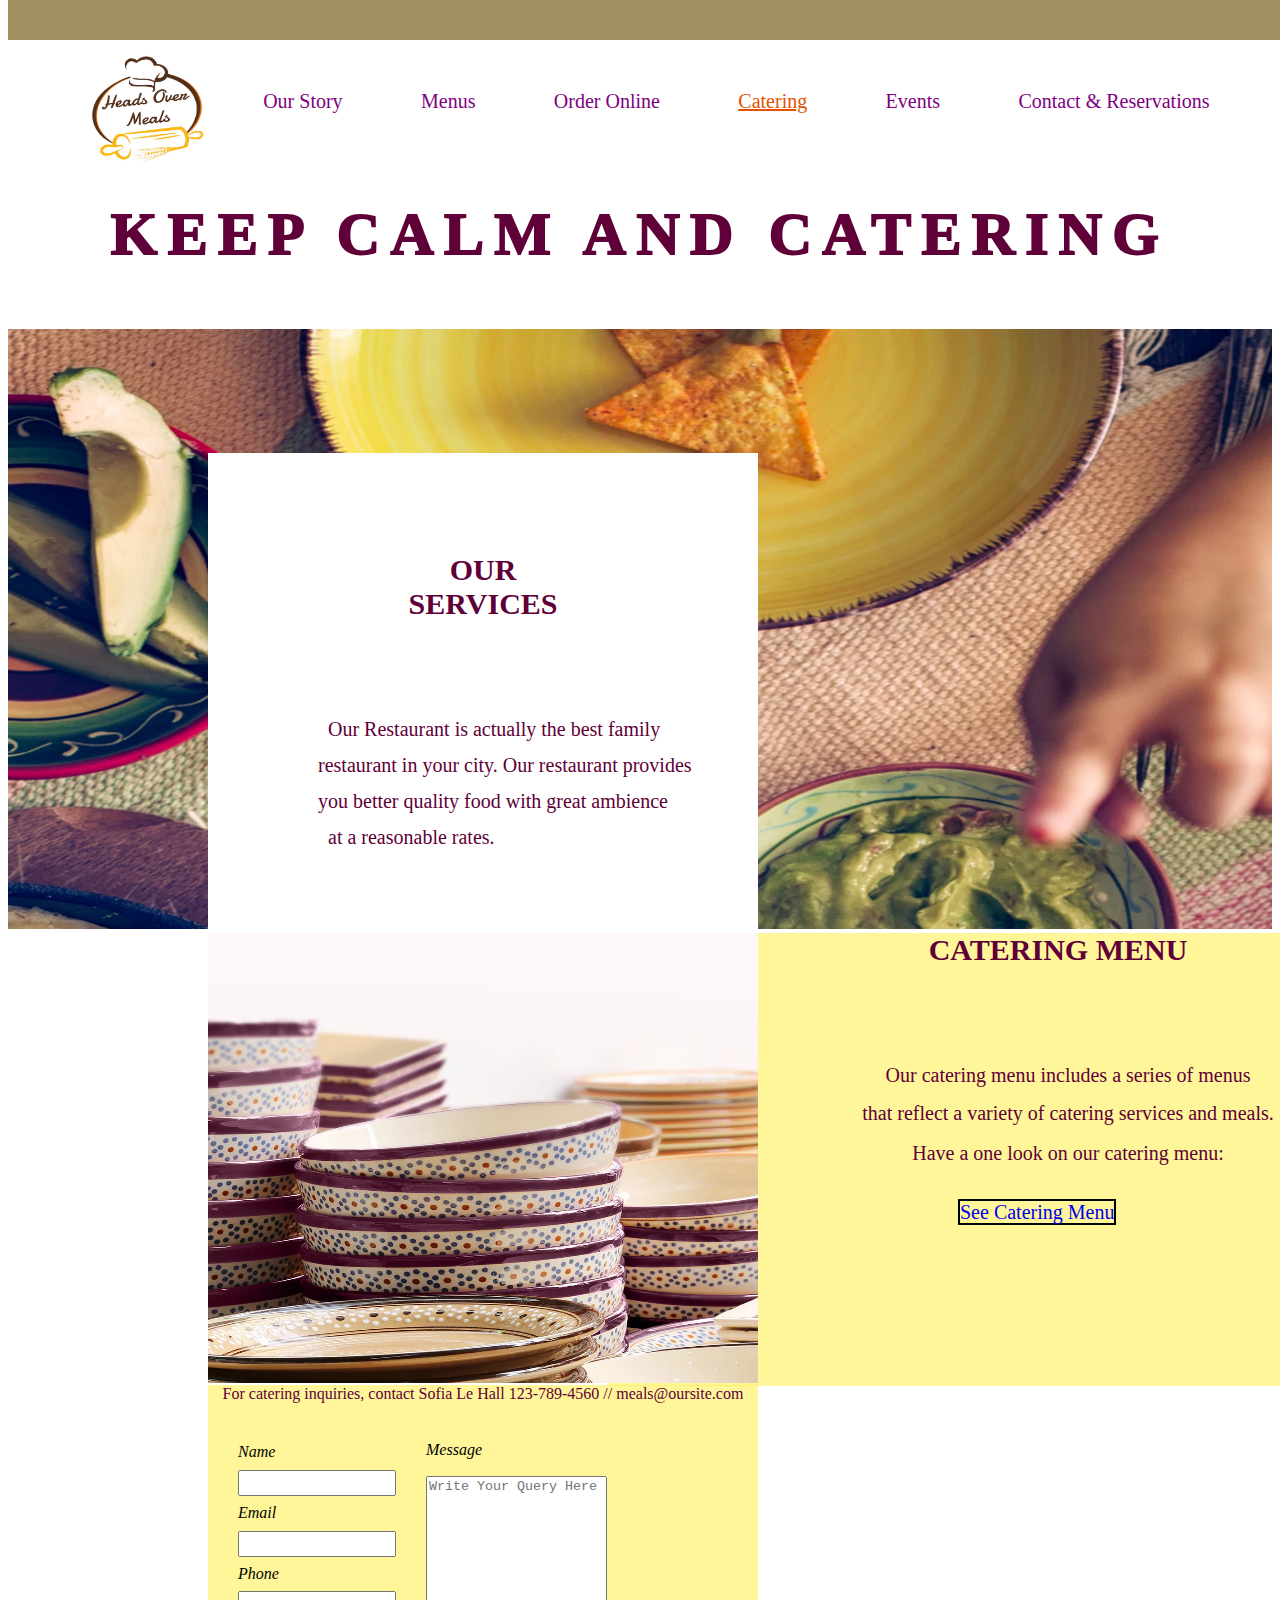
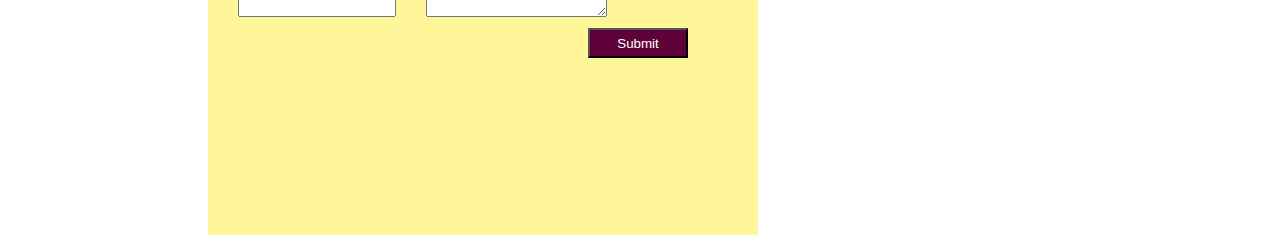
<file: catering.html>
<!DOCTYPE html>
<html>
<head>
<meta name="viewport" content="width=device-width, initial-scale=1.0">
<meta name="viewport" content="initial-scale=1, maximum-scale=1">
	<title> HEADS OVER MEALS</title>
	<link rel="stylesheet" href="catering.css">
	<link rel="stylesheet" href="header.css">
</head>
<body>
<div id="a">
   <div class="header"></div>
   <div class="main">
		<span>
		<a href="./index.html"> <img src="logo.jpeg" id="logo"></span> </a>
		<a href="./story.html" class="anchor">Our Story</a>
		<a href="./menu.html" class="anchor">Menus</a>
		<a href="./order.html"  class="anchor">Order Online</a>
		<a href="./catering.html" class="anchor" id="one">Catering</a>
		<a href="./events.html" class="anchor">Events</a>
		<a href="./contact.html" class="anchor">Contact & Reservations</a>
   </div>
</div>

    <div class="div1">
    	<p> Keep Calm and Catering</p>
    </div>


    <div class="a">
    	<img id="img" src="./catering1.webp">
    	<div class="services">
    		<h3 id="content"> Our <br>Services </h3>
    		<p id="data"> Our Restaurant is actually the best family <p class="p">restaurant in your city. Our restaurant provides</p><p class="p"> you better quality food with great ambience </p><p id="lastline">at a reasonable rates.<p>
    	</div>
    </div>


    <div>
    	<img id="img1" src="catering2.webp">
    </div>
    	<div class="menu">
    		<h3 id="h3"> Catering Menu</h3>
    		<p id="p2"> Our catering menu includes a series of menus </p><p class="that">that reflect a variety of catering services and meals.</p><p class="that">Have a one look on our catering menu: </p><br>
    			<span class="cm" > <a href="menu.html">See Catering Menu </a> </span>

    	</div>
 
    <div class="contact">
    	<div id="abc">
    		<p> For catering inquiries, contact Sofia Le Hall 123-789-4560 // meals@oursite.com</p></div>
    	<br>
    	<form id="form">
    		<div class="contactdiv">
    		<div>
    		<label for="name"> Name</label><br>
    		<input type="text" name="Name" required><br>
    		<label for="email"> Email </label><br>
    		<input type="email" name="email" required><br>
    		<label for="phone"> Phone</label><br>
    		<input type="number" name="phone" required><br>
    	    </div>
    	    <div id="message">
    	       <p> Message</p>
    	       <textarea cols="20" rows="9" required placeholder="Write Your Query Here"></textarea>
            </div>
            </div>
            <div>
               <button id="submit" type="Submit" onclick="alert('You are about to submit your query.')"> Submit </button>
            </div>
    	</form>
    </div>   
</body>
</html>
</file>
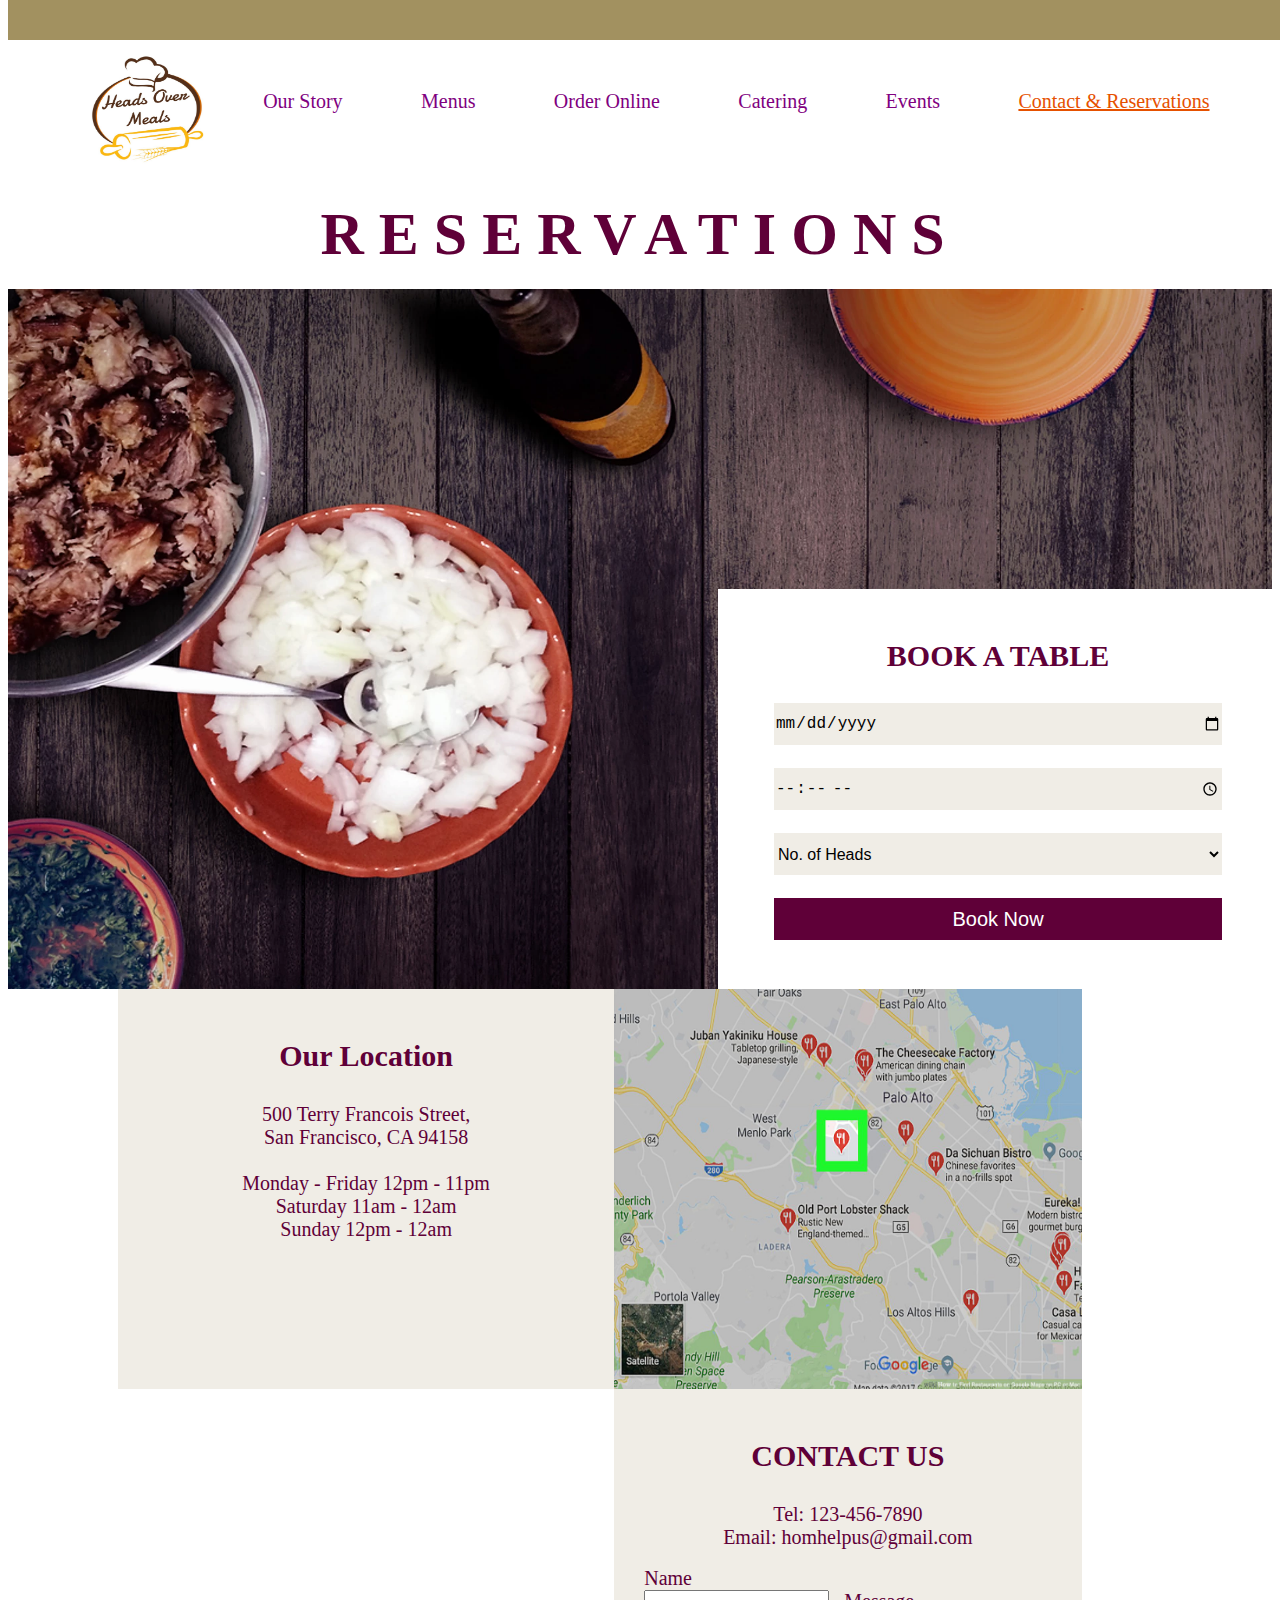
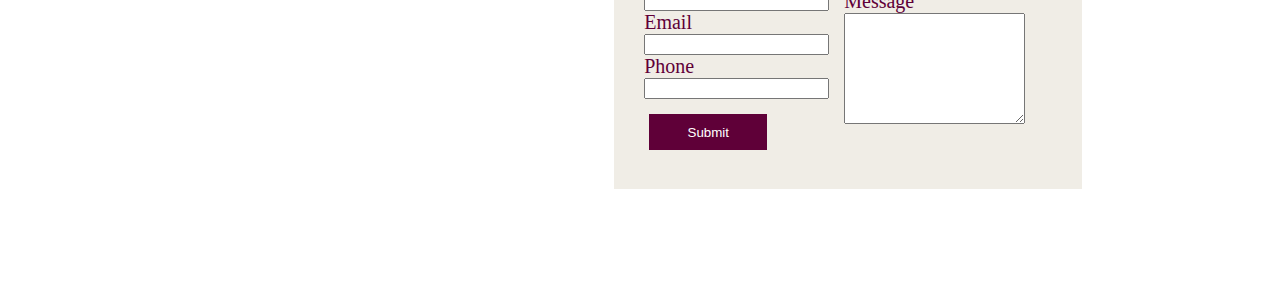
<file: contact.html>
<html>
<head>
<meta name="viewport" content="width=device-width, initial-scale=1.0">
<title>HEADS OVER MEALS</title>
<link rel="stylesheet" href="./header.css">
<link rel="stylesheet" href="./contact.css">
</head>
<body>
<div id="a">
   <div class="header"></div>
   <div class="main">
		<span>
		<a href="index.html"> <img src="logo.jpeg" id="logo"></span> </a>
		<a href="story.html" class="anchor">Our Story</a>
		<a href="menu.html" class="anchor">Menus</a>
		<a href="order.html"  class="anchor">Order Online</a>
		<a href="catering.html" class="anchor" >Catering</a>
		<a href="events.html" class="anchor">Events</a>
		<a href="contact.html" class="anchor" id="one">Contact & Reservations</a>
   </div>
</div>

<div class="b">  
   <div id="heading">RESERVATIONS</div> 
   <img src="contactus1.webp" id="pic">
   <div class="story" ><h3>BOOK A TABLE</h3>
       <div class="text3" align="center"><form>
             <input class="drop" type="date" required><br>
       <br>
       <input class="drop" type="time" required;><br>
       <br>
       <select class="drop" required>
       <option>No. of Heads</option>
       <option>1 Head</option>
       <option>2 Heads</option>
       <option>3 Heads</option>
       <option>4 Heads</option>
       <option>5 Heads</option>
       <option>6 Heads</option>
       <option>8 Heads</option>
       <option>9 Heads</option>
       <option>10 Heads</option>
       <option>11 Heads</option>
       <option>12 Heads</option>
       <option>13 Heads</option>
       <option>14 Heads</option>
       <option>15 Heads</option>
       </select>
       <br>
       <br><div>
       <button class="drop1"type="submit" onclick="alert('You are about to book your table');" style="font-size:1em;">Book Now</button>
       </div>
         </form>
       </div>
   <div></div>
   </div>
<div class="margin">   
   <div class="content">
    <div class="text" align="center" ><h3>Our Location</h3>
    <div class="text3">
    <div>500 Terry Francois Street,</div>
        <div>San Francisco, CA 94158</div><br>
        <div>Monday - Friday 12pm - 11pm</div>
        <div>Saturday 11am - 12am</div>
        <div>Sunday 12pm - 12am</div>
    </div>
     </div>
    <div class="img"><img src="./map mp3.jpg" style="width:76.5%; height:400px" ></div>
   </div>
   <div class="content">
        <div class="text2" ></div>   
		
    
        <div class="text"  style = "width:40.5%;"> <h3>CONTACT US</h3>
    <div class="text3" align="center">Tel: 123-456-7890</div>
    <div class="text3" align="center">Email: homhelpus@gmail.com</div><br>
    <div >
    <form class="text3" id="contact" >
    <lable for="name">Name</lable><br>
    <input class="color"type="text"  name="name" required ><br>    
    <lable for="mail">Email</lable><br>
    <input type="email" name="mail" required><br>    
    <lable for="number">Phone</lable><br>
    <input type="phone number" name="number"required><br>
    <button id="button" type="submit" onclick="alert('You are about to submit your query')">Submit</button>
    <div id="complaint" >
    Message
    <textarea cols="20" rows="7.5" required placeholder="Write Your Query"> </textarea></div>
    
    
    </form>
    
    </div></div>
        
    
   </div>   
</div>
</div>
</body>
</html>
</file>
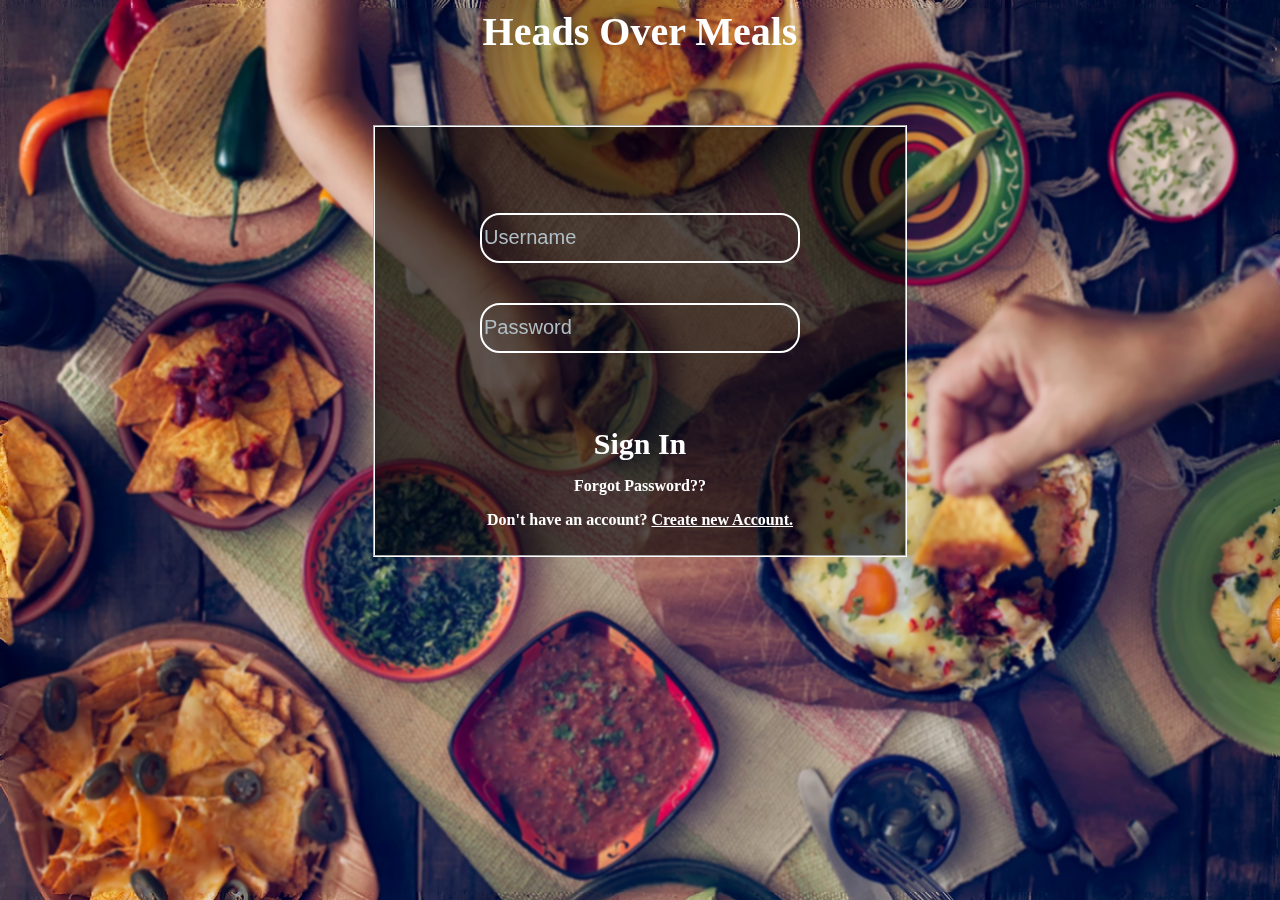
<file: library.html>
<html>
<head>
<meta name="viewport" content="width=device-width, initial-scale=1.0">
<title>Library</title>
<link rel="shortcut-icon" href="C:\Users\hp\Desktop\apple-icon.png" type="image/x-icon">
<style>
body{background-image:url("image.webp");
     background-repeat:no-repeat;
	 background-size:cover;
	 backdrop-filter:blur(1px)}
.center{text-align:center;
        margin-top:80px}
fieldset{background-color: rgb(0,0,0); 
  background-color: rgba(0,0,0, 0.6);}		
.a{font-style:cursive;
   color:white;
   font-size:40px;
   text-align:center}
.b{width:320px;
   border-radius:20px;
   height:50px;
   background-color:transparent;
   color:white;
   margin-bottom:40px;
   border:2px solid white;
   outline:none;
   font-size:20px} 
::placeholder {color:#b0bec5;}  
.c{font-style:cursive;
   color:white;
   font-size:30px;
   margin-top:30px;
   text-decoration:none}
.c:hover{text-decoration:underline}
.c:active{color:white}
p{color:white;
  font-weight:bold}	   
#y{color:#b0bec5;
  font-weight:bold}	
a{color:white} 
#fp{color:white;
    text-decoration:none}
button{border:none;
       outline:none}	
</style>
<script>
function abc(){var a=document.getElementById("user").value;
               if(a==""){
			   document.getElementById("user").focus();}} 
</script>
</head>
<body>
<h1 class="a">Heads Over Meals</h1>
<fieldset style="margin:auto; width:40%; margin-top:70px; border-color:white">
<div class="center">
<input type="text" placeholder="Username" autofocus class="b" id="user" onblur="abc()" required><br>
<span id="z"></span>
<input type="password" placeholder="Password" class="b" id="pswd" required>
<p id="y"></p><br>
<a href="order.html" class="c"><b>Sign In</b></a>
<p><a href="fp.html" id="fp">Forgot Password??</a></p>
<p>Don't have an account? <a href="account.html">Create new Account.</a></p>
</div>
</fieldset>
</body>
</html>
</file>
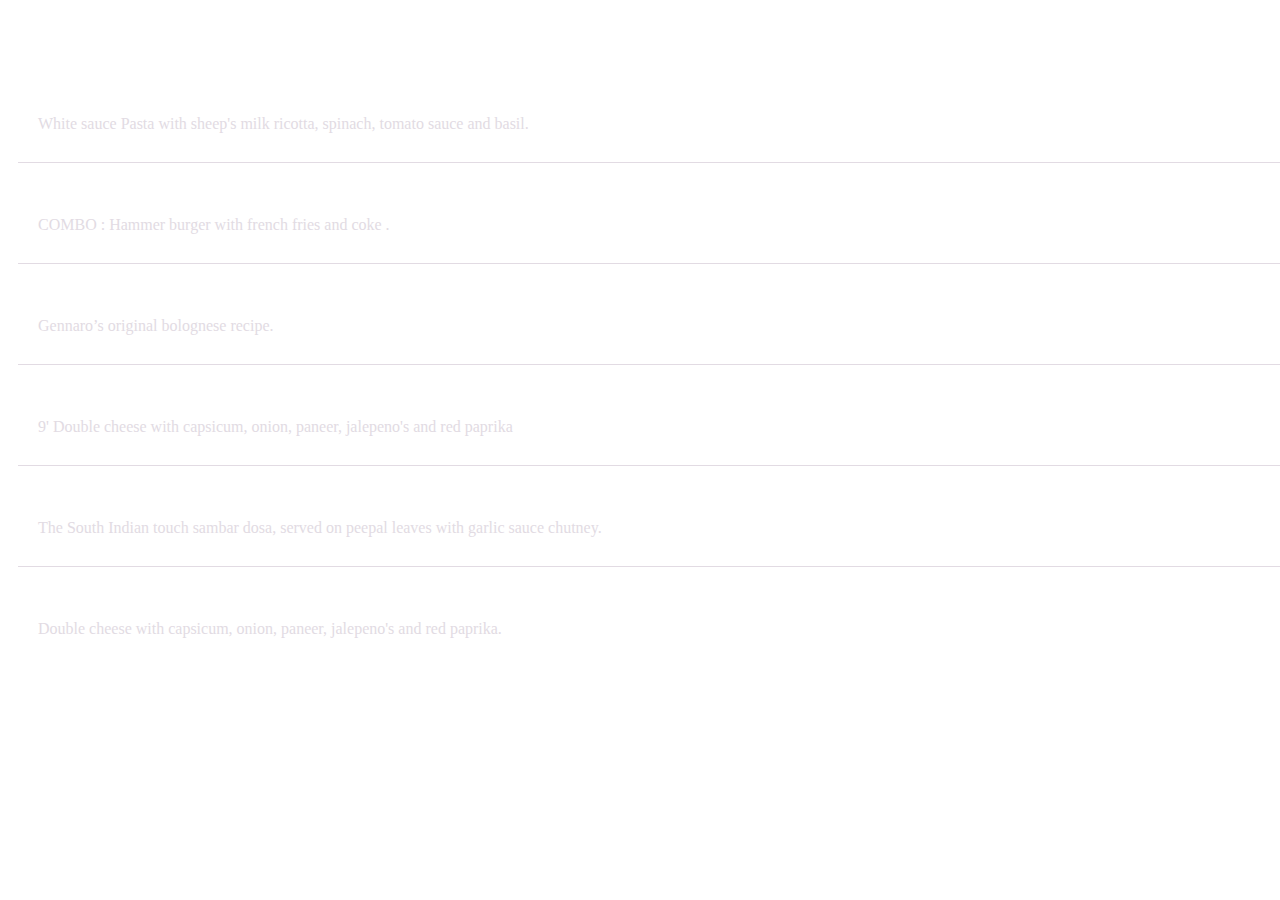
<file: starters.html>
<html>
<head>
<title>HEADS OVER MEALS</title>
<meta name="viewport" content="width=device-width, initial-scale=1.0">
<style>
#head {color: white;
	   font-size: 30px;
	   text-align: center;
	   font-weight: bold;
	   font-family: sans-serif}
.top{margin-top:20px}	   
.border{width:100%;
        height:100px;
		margin-left:10px;
		border-bottom:1px solid #e2dbe3}	   
.border:hover{background-color:#96435f;}	
.border:hover {border-bottom:1px solid #96435f}
.flex{display:flex;
      flex-direction:row;
	  justify-content:space-between}	
.main {font-size: 20px;
	   color: white;
	   text-transform: uppercase;
	   margin:20px}
.cont {color: #e2dbe3;
       margin-left:20px;
	   margin-top:-10px}
.cost {color: white;
       margin-top:20px;
	   margin-right:10px}
.noborder{border-bottom-style:hidden}	
 
		 
	</style>
</head>

<body>
	<div id="head">STARTERS</div>
			<div class="border top">
			  <div class="flex">
				<div class="main">White Pasta</div>
				<div class="cost">100Rs</div>
			  </div>
			  <div class="cont">White sauce Pasta with sheep's milk ricotta, spinach, tomato sauce and basil.</div>
			</div>		   
			<div class="border">
			  <div class="flex">
				<div class="main">Burger</div>
				<div class="cost">150Rs</div>
				</div>
				<div class="cont"> COMBO : Hammer burger with french fries and coke .</div>
			</div>
			<div class="border">
			  <div class="flex">
				<div class="main">Garlic Bread</div>
				<div class="cost">70Rs</div>
				</div>
				<div class="cont">Gennaro’s original bolognese recipe.</div>
			</div>
			<div class="border">
			  <div class="flex">
				<div class="main">cheese pizza</div>
				<div class="cost">150Rs</div>
				</div>
				<div class="cont">9' Double cheese with capsicum, onion, paneer,
                        jalepeno's and red paprika</div>
			</div>
			<div class="border">
			  <div class="flex">
				<div class="main">dosa sambar</div>
				<div class="cost">100Rs</div>
				</div>
				<div class="cont">The South Indian touch sambar dosa, served on peepal leaves
                    with garlic sauce chutney.</div>
			</div>
			<div class="border noborder">
			  <div class="flex">
				<div class="main">Noodles</div>
				<div class="cost">100Rs</div>
				</div>
				<div class="cont">Double cheese with capsicum, onion, paneer,
                        jalepeno's and red paprika.</div>
			</div>
<script src="https://code.jquery.com/jquery-3.2.1.slim.min.js" integrity="sha384-KJ3o2DKtIkvYIK3UENzmM7KCkRr/rE9/Qpg6aAZGJwFDMVNA/GpGFF93hXpG5KkN" crossorigin="anonymous"></script>
<script src="https://cdnjs.cloudflare.com/ajax/libs/popper.js/1.12.9/umd/popper.min.js" integrity="sha384-ApNbgh9B+Y1QKtv3Rn7W3mgPxhU9K/ScQsAP7hUibX39j7fakFPskvXusvfa0b4Q" crossorigin="anonymous"></script>
<script src="https://maxcdn.bootstrapcdn.com/bootstrap/4.0.0/js/bootstrap.min.js" integrity="sha384-JZR6Spejh4U02d8jOt6vLEHfe/JQGiRRSQQxSfFWpi1MquVdAyjUar5+76PVCmYl" crossorigin="anonymous"></script>					
<script type="text/javascript" src="order.js"></script>
</body>

</html>
</file>
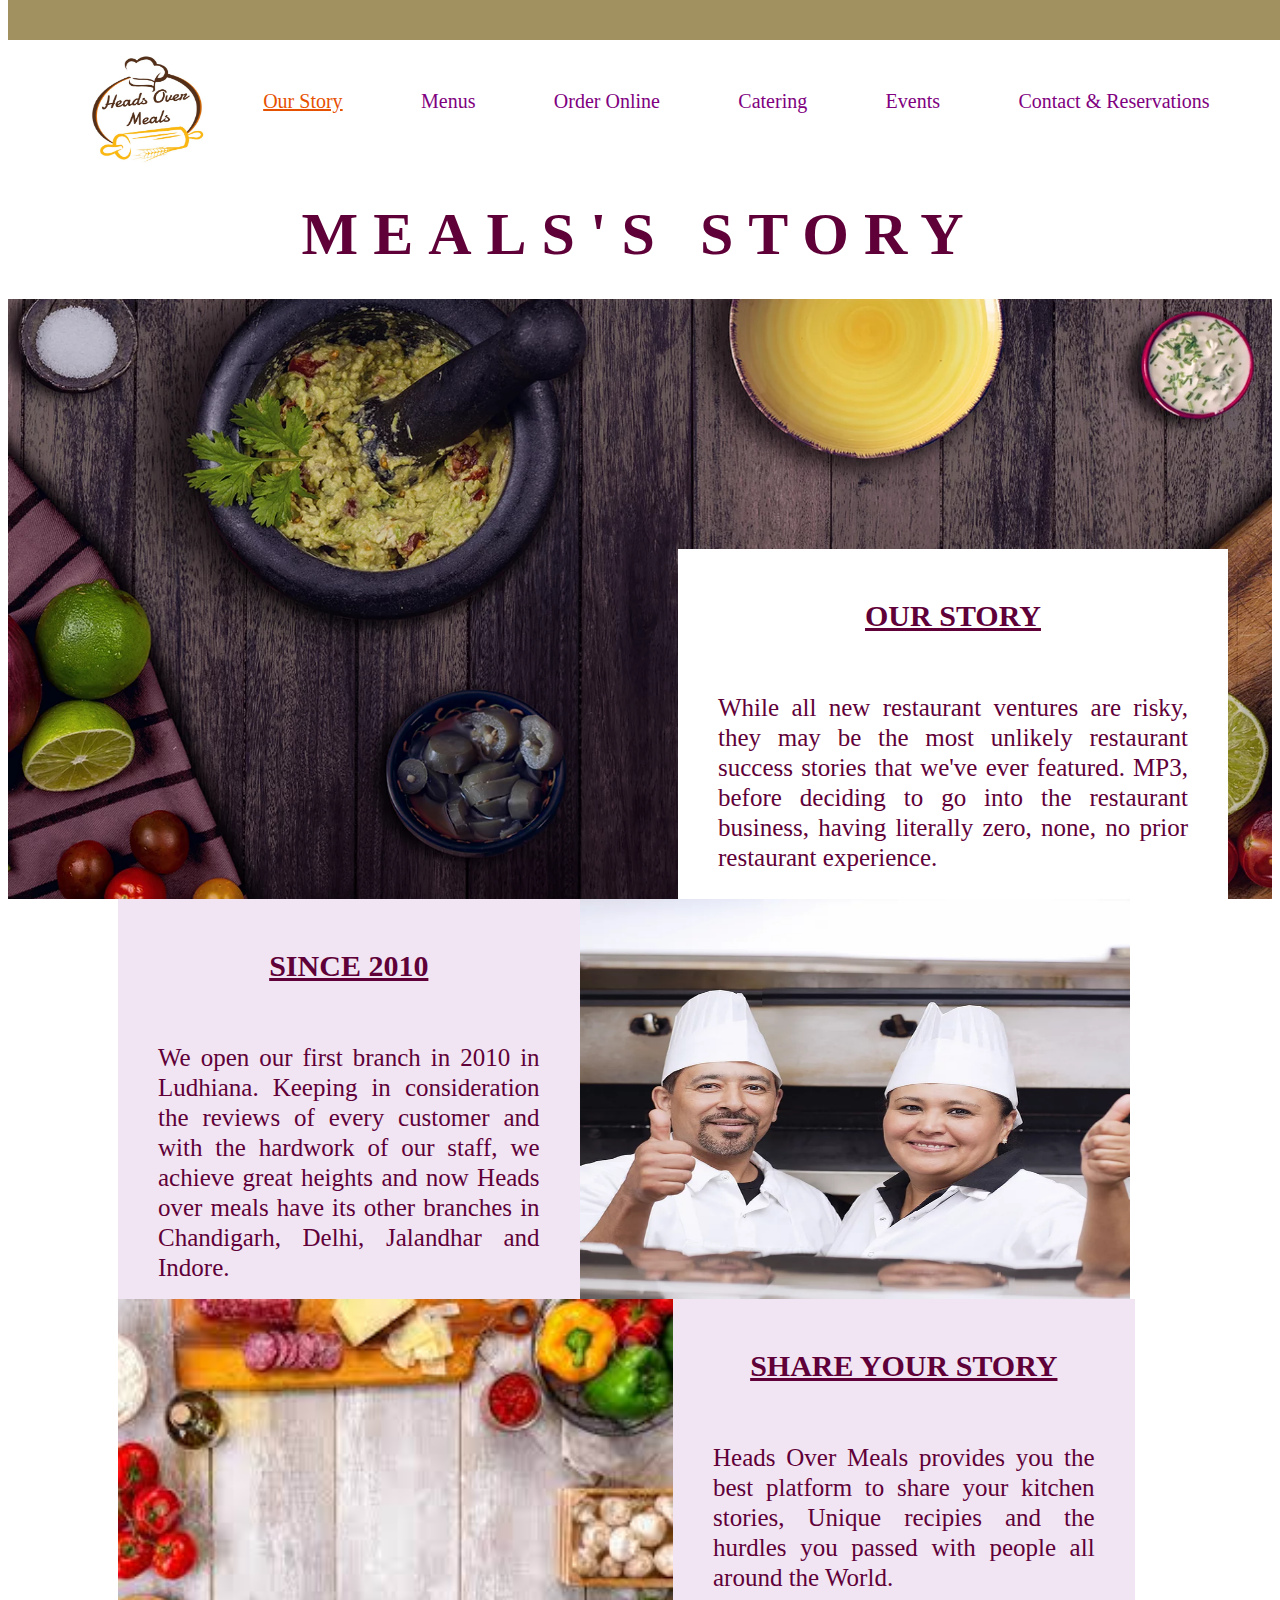
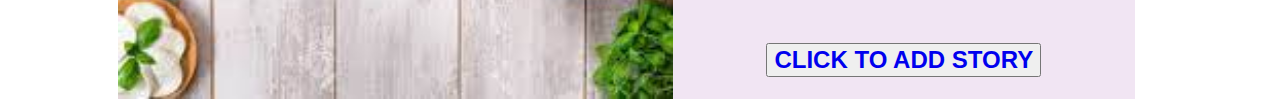
<file: story.html>
<html>
<head>
<title>HEADS OVER MEALS</title>
<meta name="viewport" content="width=device-width, initial-scale=1.0">
<link rel="stylesheet" href="story.css">
<link rel="stylesheet" href="header.css">
</head>
<body>
<div id="a">
   <div class="header"></div>
   <div class="main">
		<span>
		<a href="index.html"> <img src="logo.jpeg" id="logo"></span> </a>
		<a href="story.html" class="anchor" id="one">Our Story</a>
		<a href="menu.html" class="anchor">Menus</a>
		<a href="order.html" class="anchor">Order Online</a>
		<a href="catering.html" class="anchor">Catering</a>
		<a href="events.html" class="anchor">Events</a>
		<a href="contact.html" class="anchor">Contact & Reservations</a>
   </div>
</div> 
<div class="b">  
   <div id="heading">MEALS'S STORY</div> 
   <img src="background.webp" id="pic">
   <div class="story"><h3>OUR STORY</h3>
                      <div class="para">While all new restaurant ventures are risky, they may be the most unlikely restaurant success stories that we've ever featured. MP3, before deciding to go into the restaurant business, having literally zero, none, no prior restaurant experience.</div>
   </div>
<div class="margin">   
   <div class="content">
        <div class="text"><h3>SINCE 2010</h3>
		                  <div class="para">We open our first branch in 2010 in Ludhiana. Keeping in consideration the reviews of every customer and with the hardwork of our staff, we achieve great heights and now  Heads over meals have its other branches in Chandigarh, Delhi, Jalandhar and Indore.</div>
		</div>
		<div class="img"><img src="chef.webp" style="width:550px; height:400px"></div>
   </div>
   <div class="content">
        <div><img src="t2.jfif" style="width:555px; height:400px"></div>
		<div class="text"><h3> SHARE YOUR STORY</h3>
		                  <p class="para" style="font-size: 25px"> Heads Over Meals provides you the best platform to share your kitchen stories, 
						  Unique recipies and the hurdles you passed with people all around the World.
						  </p>
						  
						  <h3> <button id="views"type="submit"> <a href="yourstory.html">CLICK TO ADD STORY </a></button></h3>
		</div>
   </div>   
</div>
</div>
</body>
</html>
</file>
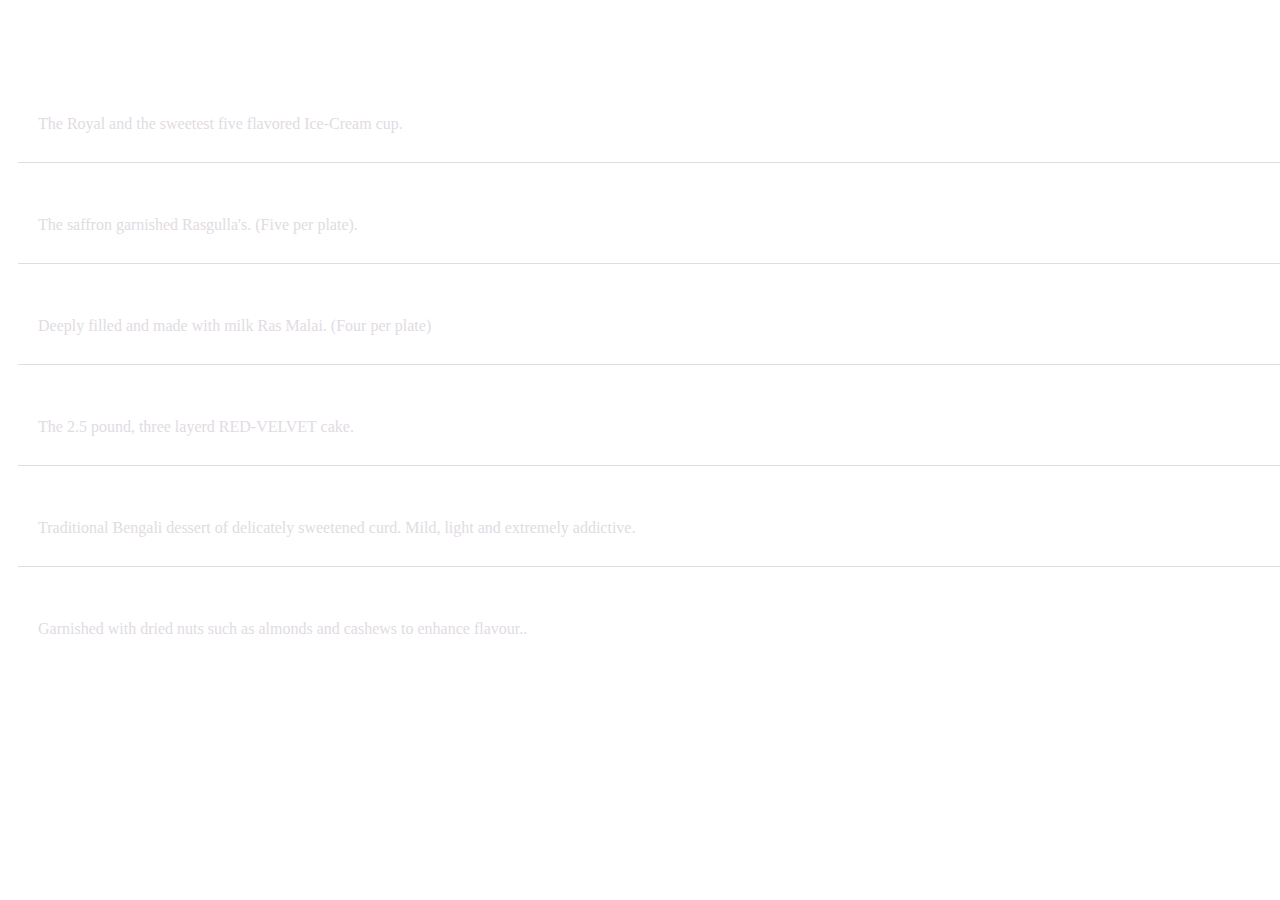
<file: sweets.html>
<html>
<head>
<title>HEADS OVER MEALS</title>
<meta name="viewport" content="width=device-width, initial-scale=1.0">
<style>
#head {color: white;
	   font-size: 30px;
	   text-align: center;
	   font-weight: bold;
	   font-family: sans-serif}
.top{margin-top:20px}	   
.border{width:100%;
        height:100px;
		margin-left:10px;
		border-bottom:1px solid #e2dbe3}	   
.border:hover{background-color:#96435f;}	
.border:hover {border-bottom:1px solid #96435f}
.flex{display:flex;
      flex-direction:row;
	  justify-content:space-between}	
.main {font-size: 20px;
	   color: white;
	   text-transform: uppercase;
	   margin:20px}
.cont {color: #e2dbe3;
       margin-left:20px;
	   margin-top:-10px}
.cost {color: white;
       margin-top:20px;
	   margin-right:10px}
.noborder{border-bottom-style:hidden}		
	</style>
</head>

<body>
	<div id="head">SWEETS</div>
			<div class="border top">
			  <div class="flex">
				<div class="main">paanch ka panch</div>
				<div class="cost">150Rs</div>
			  </div>
			  <div class="cont">The Royal and the sweetest five flavored Ice-Cream cup.</div>
			</div>
			<div class="border">
			  <div class="flex">
				<div class="main">Rasgulla</div>
				<div class="cost">80Rs</div>
				</div>
				<div class="cont">The saffron garnished Rasgulla's.
                        (Five per plate).</div>
			</div>
			<div class="border">
			  <div class="flex">
				<div class="main">Ras-Malai</div>
				<div class="cost">60Rs</div>
				</div>
				<div class="cont">Deeply filled and made with milk Ras Malai.
                        (Four per plate)</div>
			</div>
			<div class="border">
			  <div class="flex">
				<div class="main">Red Velvet Cake</div>
				<div class="cost">400Rs</div>
				</div>
				<div class="cont">The 2.5 pound, three layerd RED-VELVET cake.</div>
			</div>
			<div class="border">
			  <div class="flex">
				<div class="main">misti doi</div>
				<div class="cost">150Rs</div>
				</div>
				<div class="cont">Traditional Bengali dessert of delicately sweetened curd. Mild, light and extremely addictive.</div>
			</div>
			<div class="border noborder">
			  <div class="flex">
				<div class="main">Gulab jamun</div>
				<div class="cost">100Rs</div>
				</div>
				<div class="cont">Garnished with dried nuts such as almonds and cashews to enhance flavour..</div>
			</div>
			
</body>

</html>
</file>
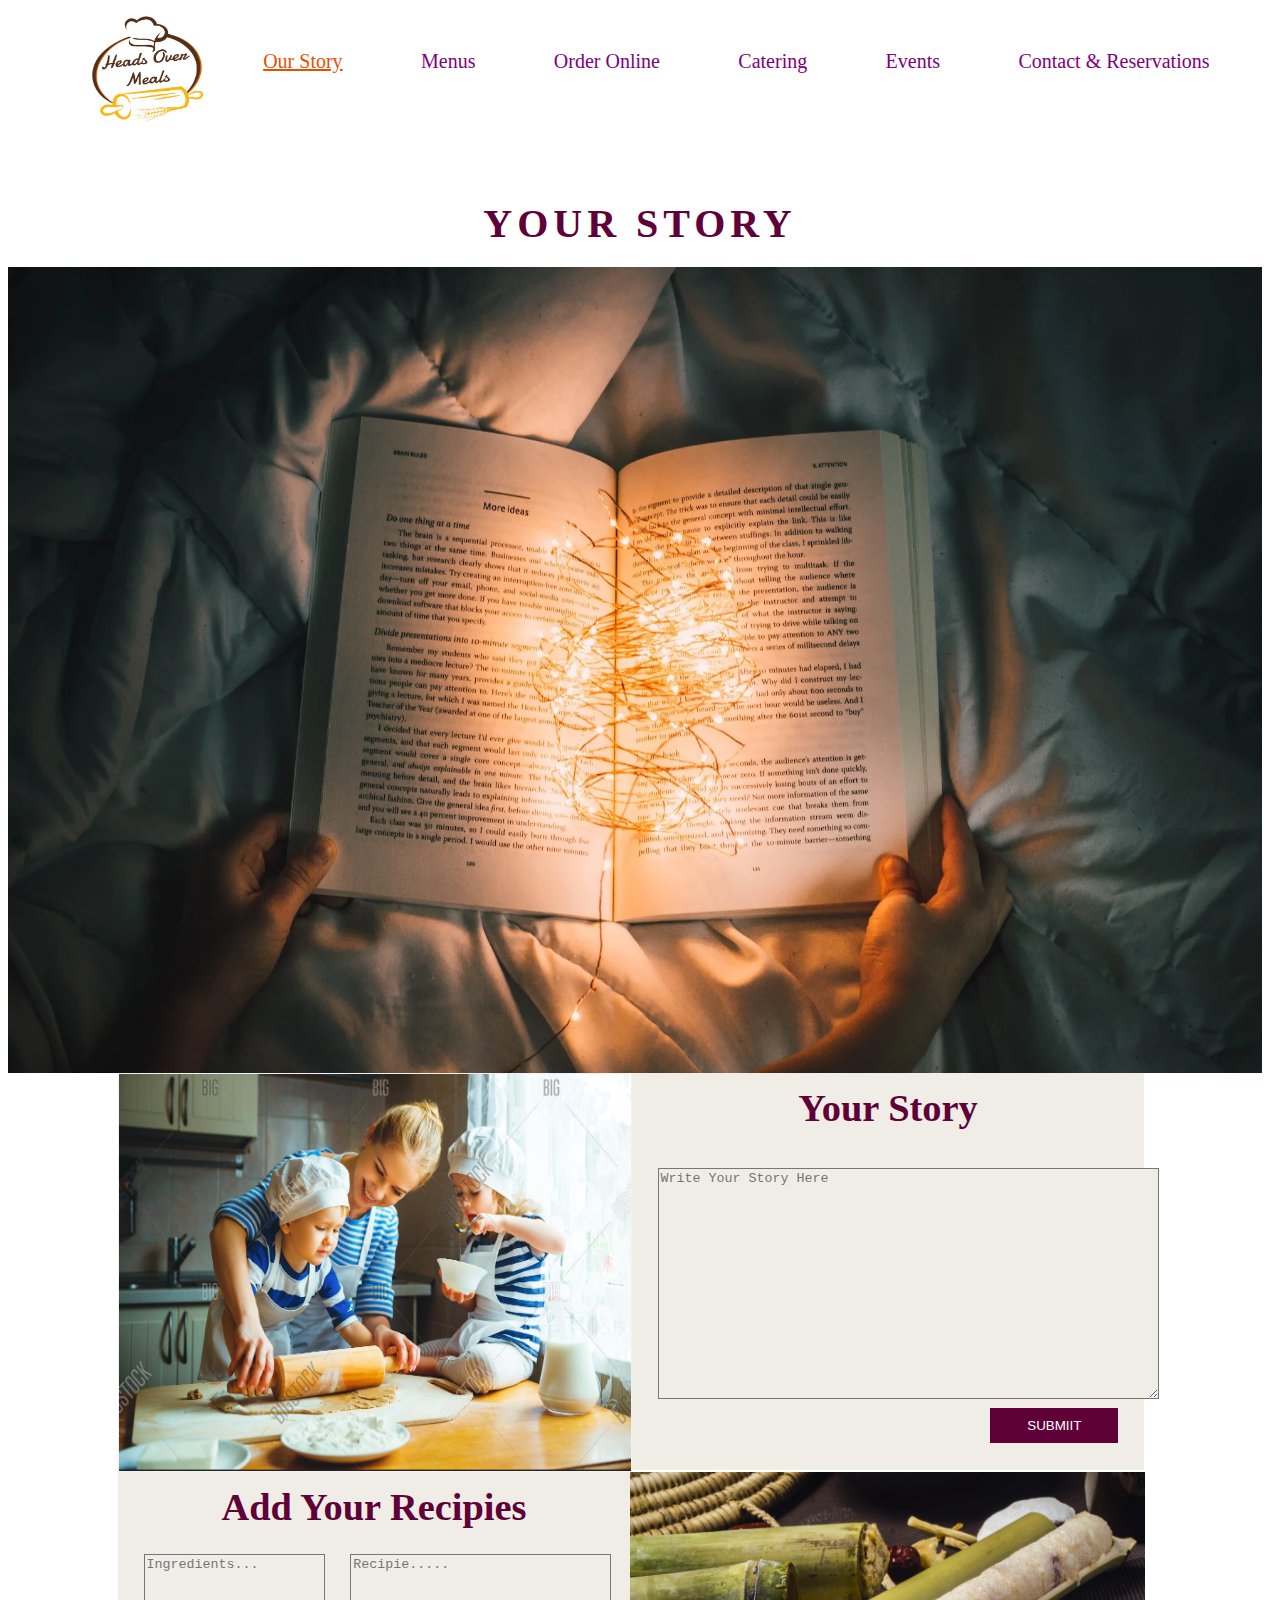
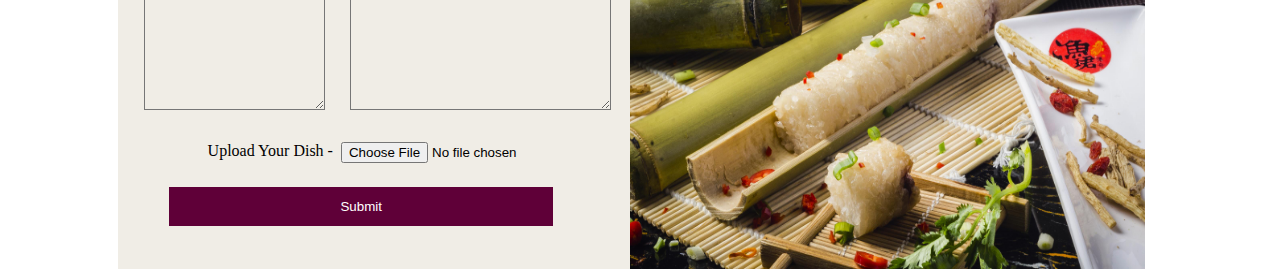
<file: yourstory.html>
<html>
<head>
<meta name="viewport" content="width=device-width, initial-scale=1.0">

<title>HEADS OVER MEALS </title>

<link rel="stylesheet" href="header.css">
<style>

.heading{text-align:center;
         font-size:40px;
         color:rgba(95,0,56);
         font-weight:bold;
         letter-spacing:5px;
		 cursor:pointer;
		 margin-bottom:20px;}
.story{height:300px;
       width:505px;
       margin-left:600px;
	   margin-top:-300px;
       position:absolute;
       background-color:white}	   
#pic{height:63vw;
     width:98vw;
	 position:relative}
.content{display:flex;
         flex-direction:row;}
		 
.box{background-color: transparent;
  width: 40vw;
  height: 31vw;
  border: 1px solid #f1f1f1;
  perspective: 1000px;
}
.box-inner{position: relative;
  width: 100%;
  height: 100%;
  text-align: center;
  transition: transform 0.8s;
  transform-style: preserve-3d;
}
.box:hover .box-inner {
  transform: rotateY(180deg);
}
.box-front {position: absolute;
  width: 100%;
  height: 100%;
  -webkit-backface-visibility: hidden;
  backface-visibility: hidden;
  background-color: #bbb;
  color: black;
}
.box-back {  position: absolute;
  width: 100%;
  height: 100%;
  -webkit-backface-visibility: hidden;
  backface-visibility: hidden;
  background-color:black;
  color: white;
  transform: rotateY(180deg);
}
.img{margin-right:5%;}	

.margin{margin-left:110px;}	
.text{background-color:rgba(240,237,230);    
      height:31vw;
	  width:40vw} 
h3{font-size:3vw;
   color:rgba(95,0,56);
   margin-top:1vw;
   text-align:center;
   font-family:cambril;
   cursor:pointer} 
.b{margin-top:15.6vw}   
.fliptext{font-size:2vw;
font-family:arial}

.button{ background-color:rgba(95,0,56);
color:white;
border:0;
height:2.7vw;
width:10vw;
margin-left:28vw;
margin-top:0.7vw;
}
.button1{background-color:rgba(95,0,56);
color:white;
border:0;
height:3vw;
width:30vw;
margin-left:4vw;
margin-top:0.7vw
}
.text1{display:flex;
flex-direction:row;    
}
.div{margin-top:-1vw}
.id{margin-left:2vw}
.id1{margin-left:7vw;}
</style>
</head>
<body>
<div id="a" style="margin-top:-240px;">
   <div class="header"></div>
   <div class="main" >
		<span>
		<a href="index.html"> <img src="logo.jpeg" id="logo"></span> </a>
		<a href="story.html" class="anchor" id="one">Our Story</a>
		<a href="menu.html" class="anchor">Menus</a>
		<a href="order.html"  class="anchor">Order Online</a>
		<a href="catering.html" class="anchor" >Catering</a>
		<a href="events.html" class="anchor">Events</a>
		<a href="contact.html" class="anchor">Contact & Reservations</a>
   </div>
</div>
<div class="b">  
   <div class="heading">YOUR STORY</div> 
   <img src="story mp3.webp" id="pic">
<div class="margin">   
   <div class="content">
   
   <div class="box">
     <div class="box-inner">
      <div class="box-front" ><img src="yourstory.jpg" style="width:40vw; height:31vw"></div>
       <div class="box-back">
	   <div class="heading">SHARE YOUR STORY</div ><br><br>
	   <div class="fliptext">We welcome you whole heartedly to come forward and share your KITCHEN STORY and your own self created authenticated dishes with people all around the world.</div>
	   <br><div class="fliptext">Share your experince </div>
	   
	   </div>
	 </div>  
   </div>
   
        <div class="text"><h3>Your Story</h3>
		 <div><form>
		 <textarea class="id"cols="60" rows="15" style="background-color:rgba(240,237,230);" required placeholder="Write Your Story Here"></textarea><br>
		 
		 <button class="button" type="submit" onclick="alert('You are about to submit your story')">SUBMIIT</button>
		 </form>
		 </div></div>
		
   </div> 
   <div class="content">
		<div class="text" ><h3>Add Your Recipies</h3>
		<form>
		<div class="text1">
		<div class="div"> 
		 <textarea class="id"cols="20" rows="10" style="background-color:rgba(240,237,230);" required placeholder="Ingredients..."></textarea><br>
		 </form></div>
		<div class="div"><form>
		 <textarea class="id"cols="30" rows="10" style="background-color:rgba(240,237,230);" required placeholder="Recipie....."></textarea><br>
		  </div>
		 
		</div>
		<div class="text1">
		<div class="id1">Upload Your Dish -</div><br>
		&ensp;
		 <input type="file" required  >
		 </div>
		 <button class="button1"type="submit" onclick="alert('You are about to submit your recipie.');" >Submit</button>
		 </form>
		</div>
        <div class="img"><img src="rice.jpg" style="width:40.2vw; height:31vw"></div>
   </div>   
</div>
</div>


</body>
</html>
</file>
<file: catering.css>
.div1{
	letter-spacing: 0.17em;
	font-weight: bold;
	color: rgb(95,0,56);
	text-align: center;
	margin-top:200px ;
	font-size: 60px;
	font-weight:1000;
	text-transform: uppercase;
	font-family: cambria;
}

.a{
	margin-top: 60px;
}

#img{
	/*background-position: 50% 50%;*/
	background-size: cover;
	width: 100%; 
	height:600px;
	position: relative;
}

.services{
	z-index: 2;
	height: 480px;
	width: 550px;
	margin-left: 200px;
	margin-top: -480px;
	position: absolute;
	background-color: white;
}

#content{
	text-align: center;
	margin-top: 100px;
	color: rgb(95,0,56);
	font-size: 30px;
	text-transform: uppercase;
	font-family: cambria;
}

#data{
	margin-top: 100px;
	color: rgb(95,0,56);
	font-size: 20px;
	text-indent: 120px;
	line-height: 0.8;

}

.p{
	color: rgb(95,0,56);
	font-size: 20px;
	text-indent: 110px;
	line-height: 0.8;
}

#lastline{
	color: rgb(95,0,56);
	font-size: 20px;
	text-indent: 120px;
	line-height: 0.8;
}



#img1{
	height: 450px;
	width: 550px;
	margin-left: 200px;
}

.menu{
/*	display: inline-block;*/
	height: 453px;
	width: 700px;
	margin-left: 600px;
	margin-top: -554px;
	background-color: #ffeb3b85;
}

#h3{
	text-align: center;
	margin-left: 200px;
	margin-top: 100px;
	color: rgb(95,0,56);
	font-size: 30px;
	text-transform: uppercase;
	/*font-family: Arial,Helvetica,sans-serif;*/
	font-family: cambria;
}

.contact{
	height: 450px;
	width: 550px;
	margin-left: 200px;
	margin-top: -17px;
	background-color: #ffeb3b85;
}

#abc{
	text-align: center;
	/*margin-top: 300px;*/
	color: rgb(95,0,56);
	
}

#p2{
	margin-left: 100px;
	text-align: center;
	font-size: 20px;
	text-indent: 120px;
	color: rgb(95,0,56);
	margin-top: 100px;
	line-height: 0.8;

}

.that{
	margin-left: 100px;
	text-align: center;
	font-size: 20px;
	text-indent: 120px;
	color: rgb(95,0,56);
	line-height: 1;
}

.cm{
	margin-left: 350px;
	text-align: center;
	font-size: 20px;
	text-indent: 120px;
	color: rgb(95,0,56);
	border: 2px solid black;
}
a{
	text-decoration:none;
}
.cm:hover{
	  color: rgb(95,0,56); 
	  background-color: whitesmoke; 
}

input{
	height: 20px;
	width: 150px;
}

#form{
	margin-left: 30px;
	line-height: 1.9;
}

label{
	font-style: italic;
}

.contactdiv{
	display: flex;
	flex-direction: row;
}

#message{
	margin-left: 30px;
	margin-top: -18px
}

#submit{
	margin-left: 350px;
	background-color: rgb(95,0,56);
	text-align: center;
	color: white;
	height: 30px;
	width: 100px;
}

#submit:hover{
	background-color: #795548d9;
}

textarea{
	margin-top: -5px;
}

#message p{
	font-style: italic;
}
</file>
<file: header.css>
#a{position:fixed;
   z-index:100;
   margin-top:-200px;
   height:auto;
   width:100%}
.header{height:50px;
        width:110%;
		background-color:rgb(162,145,96);
		margin-top:-10px}
.main{height:130px;
      width:100%;
	  background-color:white;
	  margin-bottom:50px;
	  display:flex;
	  flex-direction:row;
	  justify-content:space-evenly;
	  color:brown;
	  font-size:20px;
	  cursor:pointer;
	  font-family:serif;}	  
.anchor{text-decoration:none;
  color:purple;
  margin-top:50px;}	
.anchor:hover{text-decoration:underline;
        color:rgba(95,0,56)}
#one{color:#e65100;
     text-decoration:underline}
#logo{height:120px;
      width:120px;
	  margin-top:10px;
	  margin-right:-100px;}
</file>
<file: contact.css>
#heading{text-align:center;
         font-size:60px;
         color:rgba(95 , 0 , 56);
         font-weight:bold;
     font-family:cambria;
         letter-spacing:15px;
     cursor:pointer;
     margin-bottom:20px;}
.story{height:400px;
       width:560px;
       margin-left:710px;
     margin-top:-400px;
       position:absolute;
       background-color:white}     
#pic{height:700px;
     width:100%;
   position:relative;
   }
.content{display:flex;
         flex-direction:row;}
.one{color:#e65100;}     
.img{width:53%;
     }  
.margin{margin-left:110px;}  
.text{background-color:rgba(240,237,230);
      height:400px;
    width:43%;
    } 
.text2{background-color:white;
      height:500px;
    width:43%;
    }    
.text3{font-size:20px;
       font-family:cambria;
     color:rgba(95,0,56);}    
h3{font-size:30px;
font-family:cambria;
   color:rgba(95,0,56);
   margin-top:50px;
   text-align:center;
   cursor:pointer} 
.b{margin-top:200px}  
#contact{margin-left:30px;
         line height:1.9;} 
#complaint{margin-left:200px;
           margin-top:-160px;}
#button{
margin-left:5px;
margin-top:15px;
width:27%;
height:9%;
background-color:rgba(95,0,56);
color:white;
border:0;
}
.drop{width:80%;
height:42px;
background-color:rgba(240,237,230);
border:0;
font-size:0.8em;}       
.drop1{width:80%;
height:42px;
background-color:rgba(95,0,56);
color:white;
border:0;}
</file>
<file: story.css>
#heading{text-align:center;
         font-size:60px;
         color:rgb(95, 0, 56);
         font-weight:bold;
         letter-spacing:15px;
		 cursor:pointer;
		 margin-top:-10px;
		 margin-bottom:30px;}
.story{height:350px;
       width:550px;
       margin-left:670px;
	   margin-top:-350px;
       position:absolute;
       background-color:white}
  
#pic{height:600px;
     width:100%;
	 position:relative}
.content{display:flex;
         flex-direction:row;}
.img{width:58%;}	
.margin{margin-left:110px;}	
.text{background-color:#f1e5f3;
      height:400px;
	  width:40%} 
h3{font-size:30px;
   color:rgba(96, 0 ,56);
   margin-top:50px;
   text-align:center;
   text-decoration:underline;
   cursor:pointer} 
.b{margin-top:210px}  
.para{color:rgba(95,0,56);
         text-align:justify;
		 line-height:30px;
		 font-size:25px;
		 margin:60px 40px 20px 40px
}
#views{
	font-size:.8em;
	font-weight:600;
	color: rgba(95 , 0 , 56);
}
a{
	text-decoration:none;
}
#views:hover{
	background-color:whitesmoke;
}
</file>
